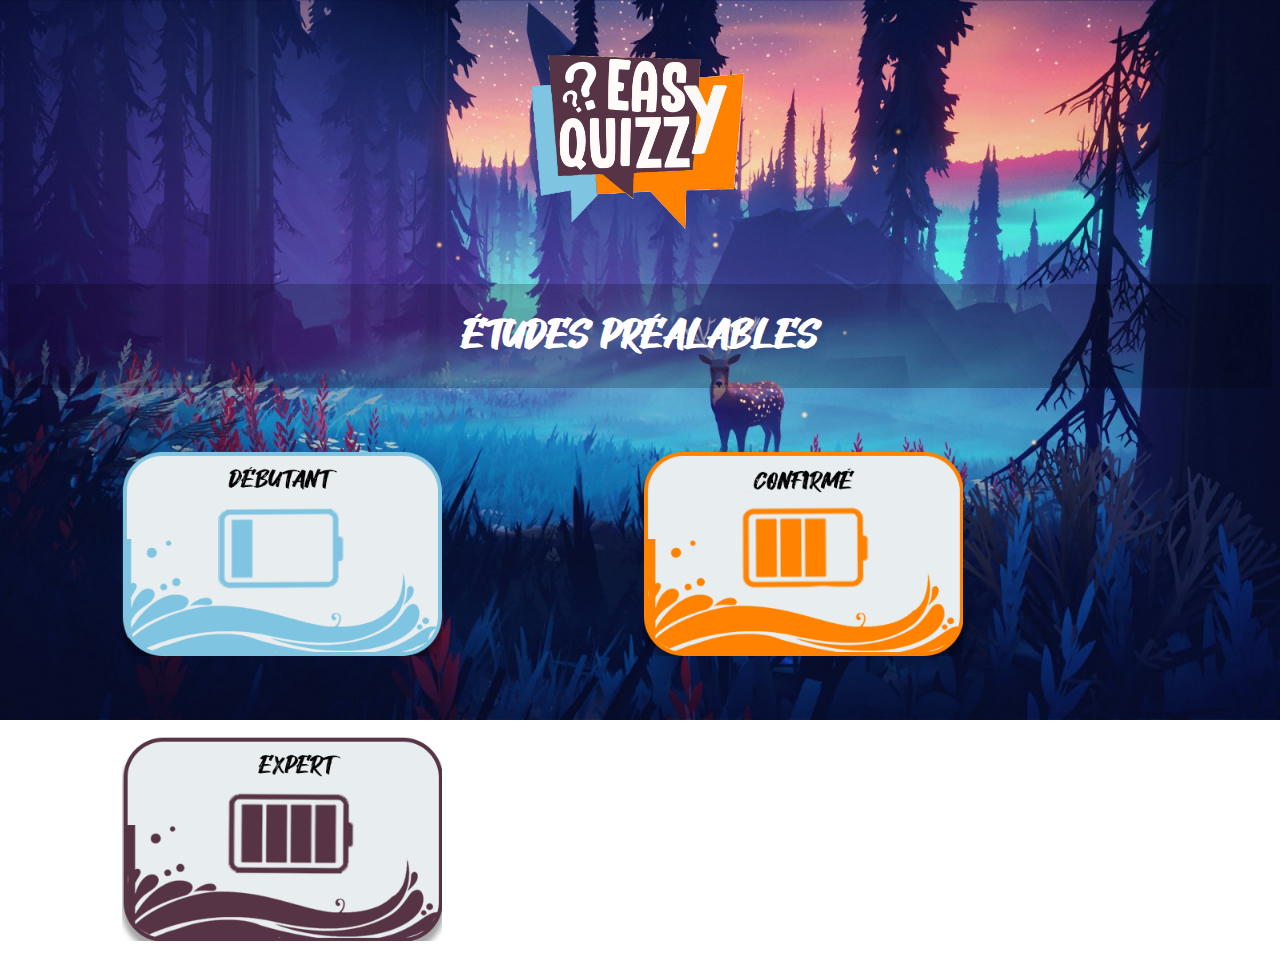
<file: index.html>
<!DOCTYPE html>
<html lang="fr">

<head>
  <meta charset="UTF-8">
  <title>Quiz</title>
  <link rel="stylesheet" href="style1.css">
</head>

<body>

  <div id="logo">
      <a href="index.html">
          <img src="img/LOGO.png" id="logo" height="200px">
      </a>
  </div>

  <div id="text">
    <h1> ÉTUDES PRÉALABLES </h1>
  </div>

  <div id="nv">
    <p class="galerie_image"><a href="debutant.html"><img src="img/nv0.png" class="img" /></a></p>
    <p class="galerie_image"><a href="confirme.html"><img src="img/nv1.png" class="img" /></p>
    <p class="galerie_image"><a href="expert.html"><img src="img/nv2.png" class="img" /></p>
  </div>

</body>

</html>
</file>
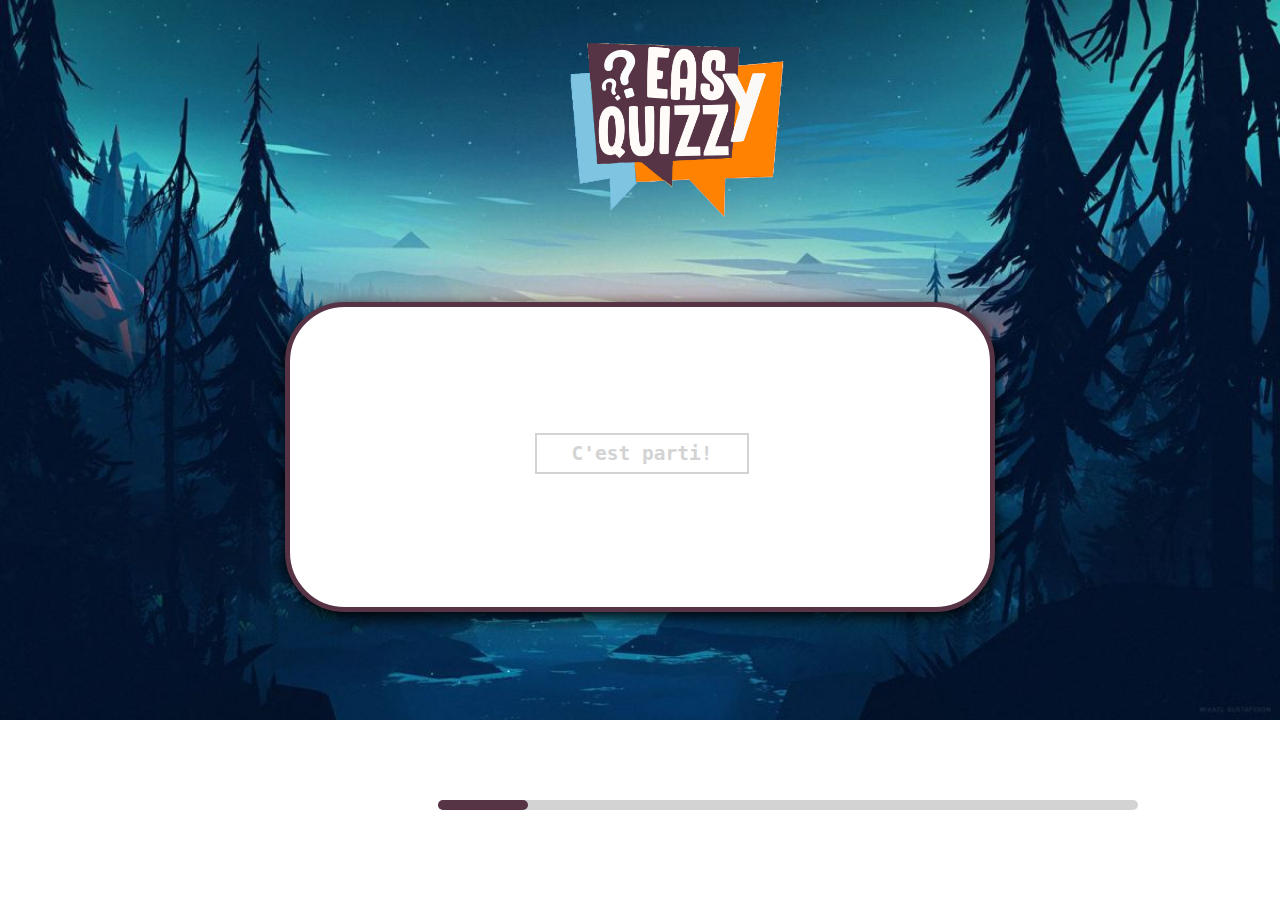
<file: confirme.html>
<!DOCTYPE html>
<html lang="en">

<head>
    <meta charset="UTF-8">
    <title>Quiz</title>
    <link rel="stylesheet" href="style.css">
</head>

<body>
    <a href="index.html">
        <img src="img/LOGO.png" id="logo" height="200px">
    </a>
    <div id="container">
        <div id="start">C'est parti!</div>
        <div id="quiz" style="display: none">
            <div id="question"></div>
            <div id="qImg"></div>
            <div id="choices">
                <div class="choice" id="A" onclick="checkAnswer('A')"></div>
                <div class="choice" id="B" onclick="checkAnswer('B')"></div>
            </div>
            <div id="progress"></div>
        </div>
        <div id="scoreContainer" style="display: none"></div>
    </div>
    <div id="timer">
        <div id="counter"></div>
        <div id="btimeGauge"></div>
        <div id="timeGauge"></div>
    </div>
    <script src="confirme.js"></script>
</body>

</html>
</file>
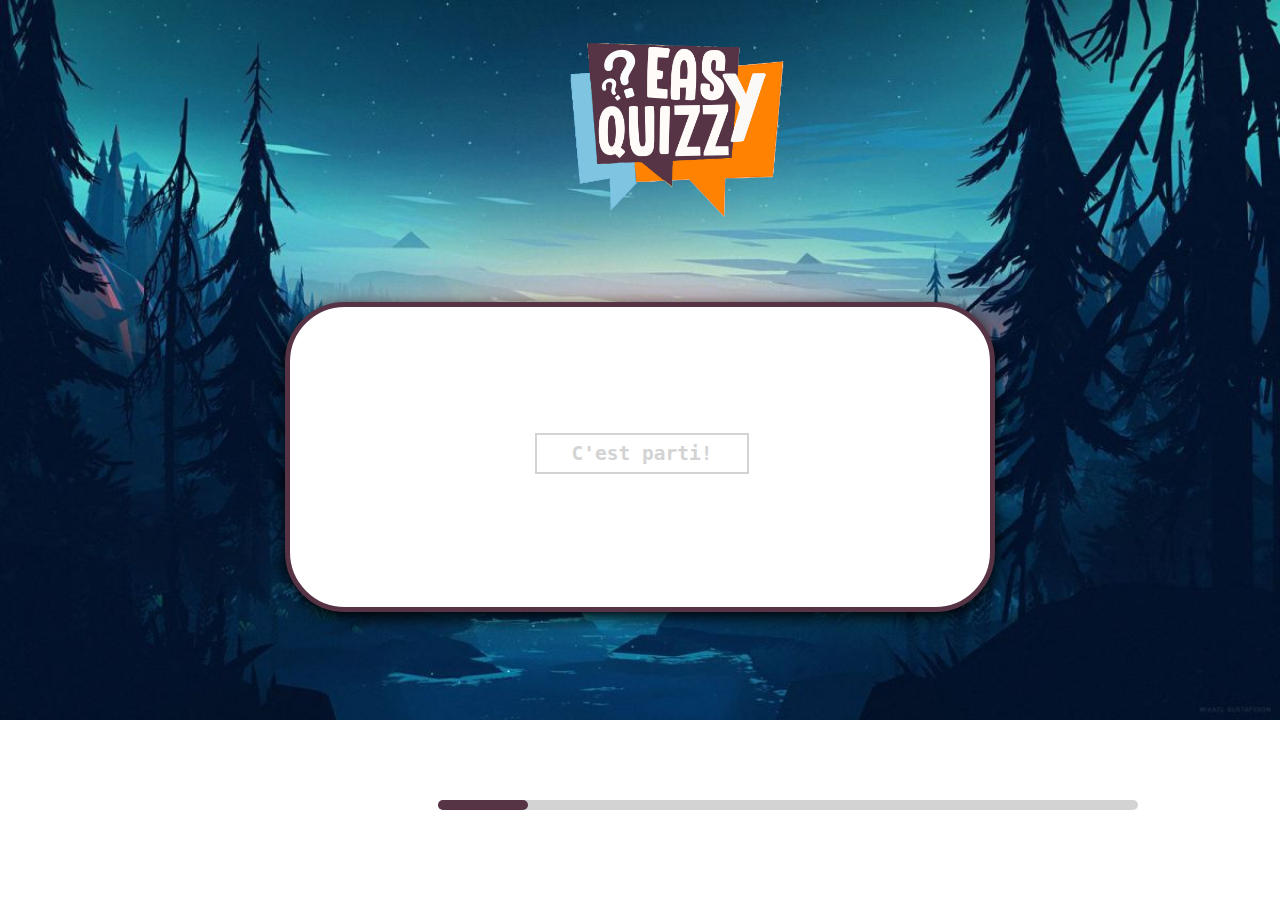
<file: debutant.html>
<!DOCTYPE html>
<html lang="en">

<head>
    <meta charset="UTF-8">
    <title>Quiz</title>
    <link rel="stylesheet" href="style.css">
</head>

<body>
    <a href="index.html">
        <img src="img/LOGO.png" id="logo" height="200px">
    </a>
    <div id="container">
        <div id="start">C'est parti!</div>
        <div id="quiz" style="display: none">
            <div id="question"></div>
            <div id="qImg"></div>
            <div id="choices">
                <div class="choice" id="A" onclick="checkAnswer('A')"></div>
                <div class="choice" id="B" onclick="checkAnswer('B')"></div>
            </div>
            <div id="progress"></div>
        </div>
        <div id="scoreContainer" style="display: none"></div>
    </div>
    <div id="timer">
        <div id="counter"></div>
        <div id="btimeGauge"></div>
        <div id="timeGauge"></div>
    </div>
    <script src="debutant.js"></script>
</body>

</html>
</file>
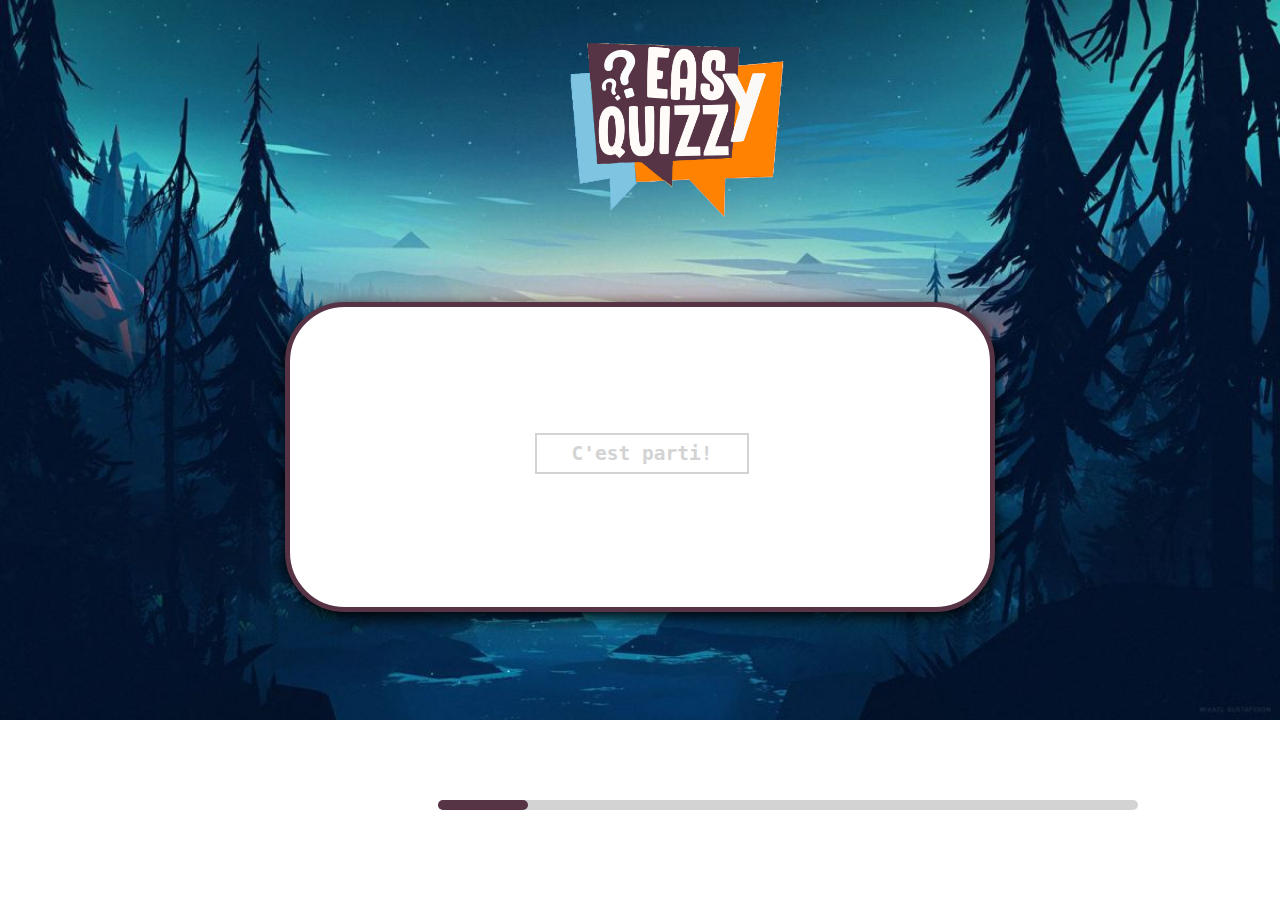
<file: expert.html>
<!DOCTYPE html>
<html lang="en">

<head>
    <meta charset="UTF-8">
    <title>Quiz</title>
    <link rel="stylesheet" href="style.css">
</head>

<body>
    <a href="index.html">
        <img src="img/LOGO.png" id="logo" height="200px">
    </a>
    <div id="container">
        <div id="start">C'est parti!</div>
        <div id="quiz" style="display: none">
            <div id="question"></div>
            <div id="qImg"></div>
            <div id="choices">
                <div class="choice" id="A" onclick="checkAnswer('A')"></div>
                <div class="choice" id="B" onclick="checkAnswer('B')"></div>
            </div>
            <div id="progress"></div>
        </div>
        <div id="scoreContainer" style="display: none"></div>
    </div>
    <div id="timer">
        <div id="counter"></div>
        <div id="btimeGauge"></div>
        <div id="timeGauge"></div>
    </div>
    <script src="expert.js"></script>
</body>

</html>
</file>
<file: style1.css>
@font-face {
 font-family: "HeyAugust";
 src: url("HeyAugust.ttf");
}

body{
    font-family: monospace;
    background: url("img/Fond1.jpg")no-repeat;
    background-size: 100%;
}

.galerie_image
	{
  display: inline-block;
  margin-left: 9%;
  margin-top: 5%;

	}

.img{
  height: 150%;
  width: 80%;
}

#logo{
  margin:20px auto;
  text-align:center;
  }

#text{
  background-color: rgba(0, 0, 0, 0.2);
  text-align: center;
  padding-top: 0.1%;
  padding-bottom: 0.1%;
}

h1{
  color : white;
  font-family:"HeyAugust";
  font-size: 40px;
}
</file>
<file: style.css>
@font-face {
    font-family: "HeyAugust";
    src: url("HeyAugust.ttf");
    font-family: "Harmony";
    src: url("Harmony.otf");
   }
   
body{
    font-family: monospace;
    background: url("img/Fond.jpg")no-repeat;
    background-size: 100%;
}

p{
    font-family: "Harmony";
}
#logo{
    margin:20px auto;
    text-align:center;
    margin-left:42%;
}

#container{
    margin : 20px auto;
    background-color: white;
    height: 300px;
    width : 700px;
    border-radius: 5px;
    box-shadow: 0px 5px 15px 0px;
    position: relative;
    border-radius: 60px;
    border: 5px solid #563345;
    margin-top: 4%;
}

#start{
    font-size: 1.5em;
    font-weight: bolder;
    word-break: break-all;
    width:30%;
    height:10%;
    border : 2px solid lightgrey;
    text-align: center;
    cursor: pointer;
    position: absolute;
    left:35%;
    top:42%;
    color : lightgrey;
    padding-top: 1%;
}
#start:hover{
    border: 3px solid #7fc4e0;
    color : #7fc4e0;
}

#qImg{
    width : 200px;
    height : 200px;
    position: absolute;
    left : 0px;
    top : 0px;
}
#qImg img{
    width : 200px;
    height : 200px;
    border-top-left-radius: 5px;
    margin-top: 20%;
    margin-left: 3%;
}

#question{
    width:500px;
    height : 125px;
    position: absolute;
    right:0;
    top:7%;
}
#question p{
    margin : 0;
    padding : 15px;
    font-size: 1.25em;
}

#choices{
    margin-top:5%;
    width : 480px;
    position: absolute;
    right : 0;
    top : 115px;
    left: 40%;
    font-family: HeyAugust;
}
.choice{
    display: inline-block;
    width : 135px;
    text-align: center;
    border : 1px solid grey;
    border-radius: 20px;
    cursor: pointer;
    padding : 5px;
    background: #7fc4e0;
    font-family: HeyAugust;
}
.choice:hover{
    border : 2px solid #7fc4e0;
    font-weight: bold;
}

#timer{
    position: absolute;
    height : 100px;
    width : 200px;
    bottom : 0px;
    text-align: center;
    margin-left : 25%;
}
#counter{
    font-size: 3em;
}
#btimeGauge{
    width : 700px;
    height : 10px;
    border-radius: 10px;
    background-color: lightgray;
    margin-left : 55%;
}
#timeGauge{
    height : 10px;
    border-radius: 10px;
    background-color: #563345;
    margin-top : -10px;
    margin-left : 55%;
}
#progress{
    width : 500px;
    position: absolute;
    bottom : 0px;
    right : 0px;
    padding:5px;
    text-align: right;
    margin-right:2%;
}
.prog{
    width : 25px;
    height : 25px;
    border: 1px solid #000;
    display: inline-block;
    border-radius: 50%;
    margin-left : 5px;
    margin-right : 5px;
}
#scoreContainer{
    margin : 20px auto;
    background-color: white;
    opacity: 0.8;
    height: 300px;
    width : 700px;
    border-radius: 5px;
    box-shadow: 0px 5px 15px 0px;
    position: relative;
    display: none;
}
#scoreContainer img{
    position: absolute;
    top:100px;
    left:325px;
}
#scoreContainer p{
    position: absolute;
    display: block;
    width : 59px;
    height :59px;
    top:130px;
    left:325px;
    font-size: 1.5em;
    font-weight: bold;
    text-align: center;
}
</file>
